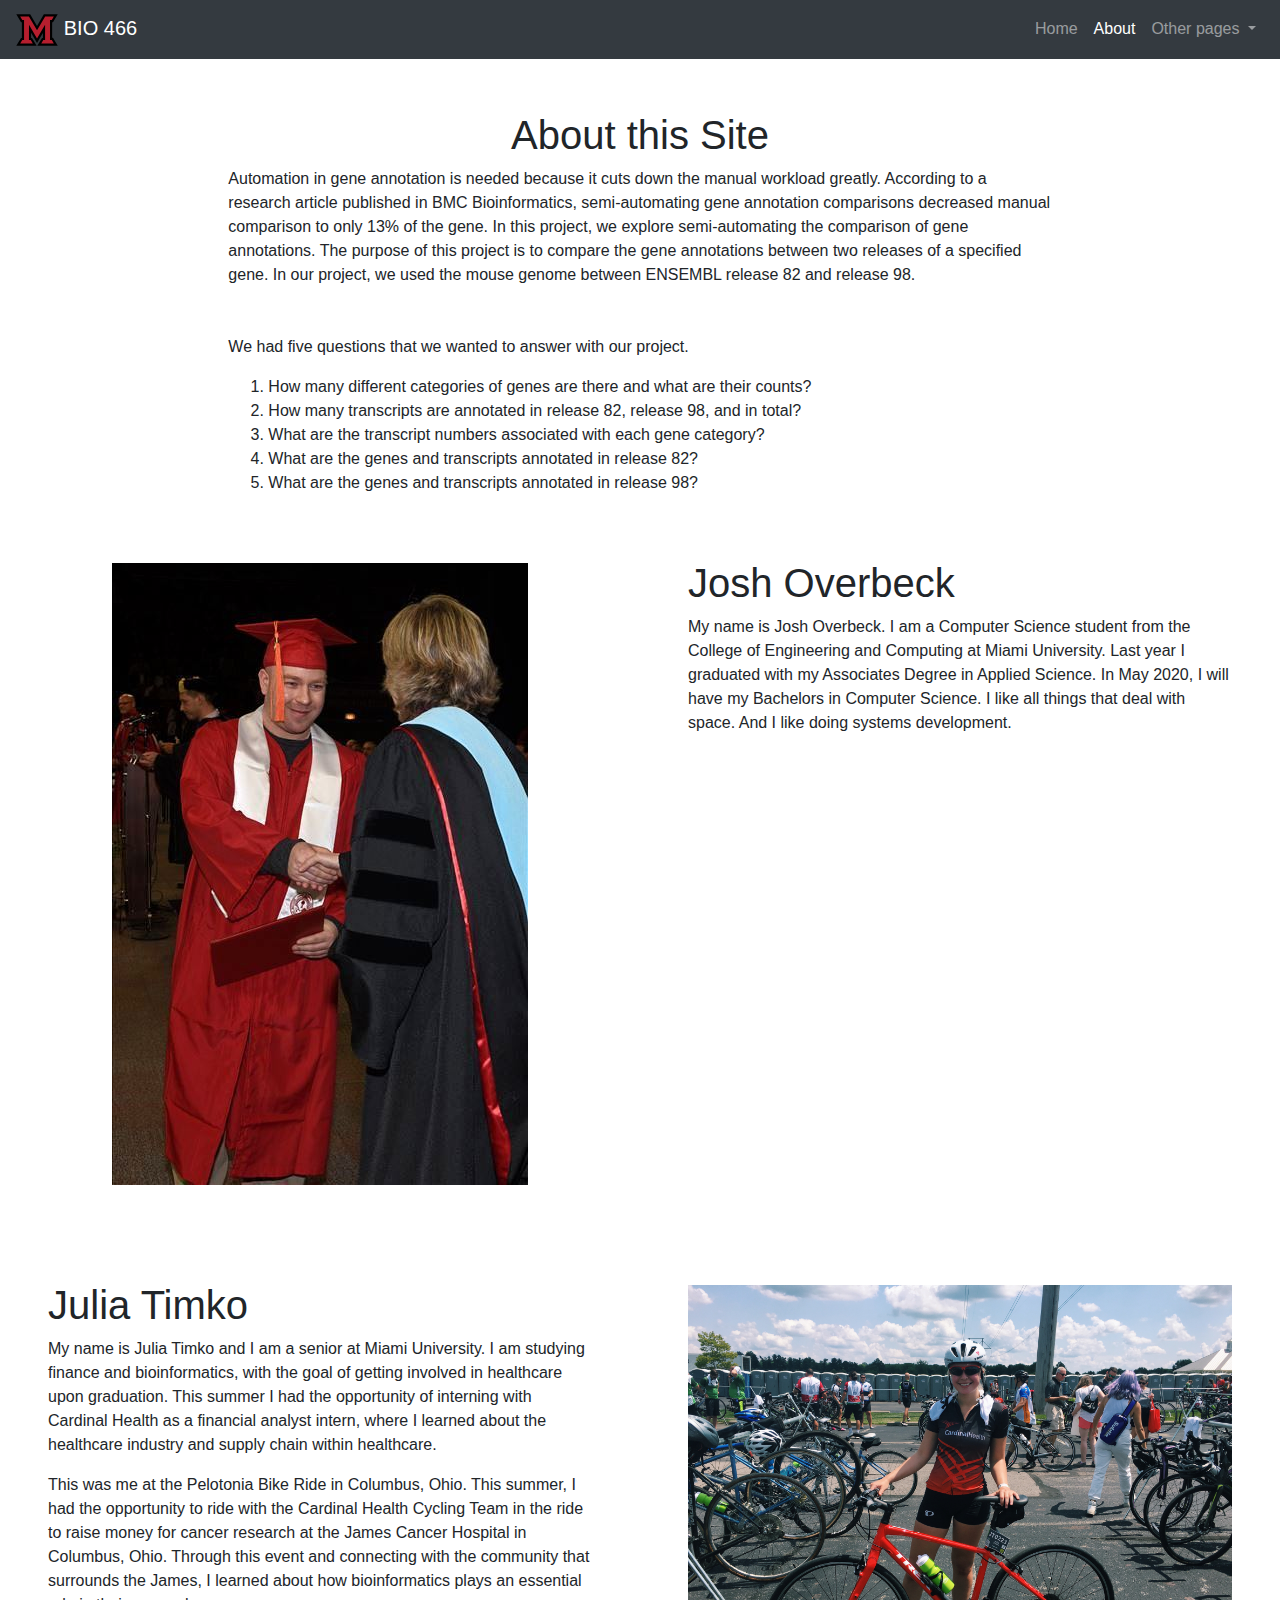
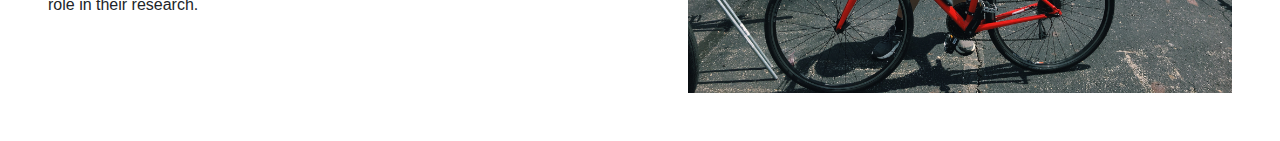
<file: about.html>
<!DOCTYPE html>
<html lang="en">
  <head>
    <meta charset="UTF-8">
    <meta name="description" content="This is for the final project in BIO 466">
    <meta name="author" content="Josh Overbeck">
    <meta name="author" content="Julia Timko">
    <meta name="keywords" content="Bioinformatics Computer Science Gene annotation">
    <meta name="contact" content="overbejt@miamioh.edu">
    <meta name="contact" content="timkojm@miamioh.edu">
    <meta name="viewport" content="width=device-width, initial-scale=1.0">
    <link rel="stylesheet" type="text/css" href="css/bio.css">
    <link rel="stylesheet" href="https://stackpath.bootstrapcdn.com/bootstrap/4.3.1/css/bootstrap.min.css" integrity="sha384-ggOyR0iXCbMQv3Xipma34MD+dH/1fQ784/j6cY/iJTQUOhcWr7x9JvoRxT2MZw1T" crossorigin="anonymous">
    <title>BIO 466</title>
  </head>
  <body>
    <!-- navigation -->
    <nav class="navbar navbar-expand-lg navbar-dark bg-dark">
      <a class="navbar-brand" href="#">
        <img src="images/Miami_Redhawks_logo.svg" alt="Miami Redhawks logo" class="logo">
        BIO 466
      </a>
      <button class="navbar-toggler" type="button" data-toggle="collapse" data-target="#navbarSupportedContent" aria-controls="navbarSupportedContent" aria-expanded="false" aria-label="Toggle navigation">
      <span class="navbar-toggler-icon"></span>
      </button>

      <div class="collapse navbar-collapse" id="navbarSupportedContent">
        <ul class="navbar-nav ml-auto">
          <li class="nav-item ">
            <a class="nav-link" href="index.html">Home</a>
          </li>
          <li class="nav-item">
            <a class="nav-link active" href="about.html">About <span class="sr-only">(current)</span></a>
          </li>
          <li class="nav-item dropdown">
            <a class="nav-link dropdown-toggle" href="#" id="navbarDropdown" role="button" data-toggle="dropdown" aria-haspopup="true" aria-expanded="false">
            Other pages
            </a>
            <div class="dropdown-menu dropdown-menu-right" aria-labelledby="navbarDropdown">
              <a class="dropdown-item" href="search.py">Search for a Gene or Transcript</a>
              <a class="dropdown-item" href="cat-count.py">Categories of Genes</a>
              <a class="dropdown-item" href="ano-transc-cnt.py">Annotated Transcripts</a>
              <a class="dropdown-item" href="gene-cat-trans.py">Transcripts by Gene Category</a>
              <!-- <a class="dropdown-item" href="min-max.py">Min/max of Transcripts per Gene</a> -->
              <!-- NOT YET -->
              <!-- <a class="dropdown-item" href="gene-annotation.html">Annotations</a> -->
              <a class="dropdown-item" href="gt98.py">Genes and Transcripts -- ENSMBL 98 Only</a>
              <a class="dropdown-item" href="gt82.py">Genes and Transcripts -- ENSMBL 82 Only</a>
            </div>
          </li>
        </ul>
      </div>
    </nav>
    <!-- main container -->
    <div class="container-fluid">
      <div class="row pt-5"><!-- row for about the website -->
        <div class="pt-lg-1 col-lg-8 col-md-8 col-sm-12 ml-auto mr-auto">
          <h1 class="text-center">About this Site</h1>
          <p>Automation in gene annotation is needed because it cuts down the manual workload greatly. According to a research article published in BMC Bioinformatics, semi-automating gene annotation comparisons decreased manual comparison to only 13% of the gene. In this project, we explore semi-automating the comparison of gene annotations. The purpose of this project is to compare the gene annotations between two releases of a specified gene. In our project, we used the mouse genome between ENSEMBL release 82 and release 98.
          <br><br><br>We had five questions that we wanted to answer with our project.
            <ol type="1">
              <li>How many different categories of genes are there and what are their counts?</li>
              <li>How many transcripts are annotated in release 82, release 98, and in total?</li>
              <li>What are the transcript numbers associated with each gene category?</li>
              <li>What are the genes and transcripts annotated in release 82?</li>
              <li>What are the genes and transcripts annotated in release 98?</li>
            </ol>
          </p>
        </div>
      </div>
      <div class="row pt-5"> <!-- row for Josh -->
        <div class="pt-lg-1 text-center col-lg-6 col-md-12 col-sm-12 p-md-5 p-sm-5">
          <img class="img-fluid" src="images/josh-at-graduation.jpg" alt="Me graduating with my Associates degree">
        </div>
        <div class="col-lg-6 col-md-12 col-sm-12 pr-lg-5 pt-lg-0 p-md-5 p-sm-5">
          <h1>Josh Overbeck</h1>
          <p>My name is Josh Overbeck. I am a Computer Science student from the College of Engineering and Computing at Miami University.  Last year I graduated with my Associates Degree in Applied Science.  In May 2020, I will have my Bachelors in Computer Science.  I like all things that deal with space.  And I like doing systems development.</p>
        </div><!-- end of col -->
     </div><!-- end of row -->
     <div class="row pt-5"> <!-- row for Julia -->
        <div class="col-lg-6 col-md-12 col-sm-12 pr-lg-5 pt-lg-0 p-md-5 p-sm-5">
          <h1>Julia Timko</h1>
          <p>My name is Julia Timko and I am a senior at Miami University. I am studying finance and bioinformatics, with the goal of getting involved in healthcare upon graduation. This summer I had the opportunity of interning with Cardinal Health as a financial analyst intern, where I learned about the healthcare industry and supply chain within healthcare.</p>
          <p>This was me at the Pelotonia Bike Ride in Columbus, Ohio. This summer, I had the opportunity to ride with the Cardinal Health Cycling Team in the ride to raise money for cancer research at the James Cancer Hospital in Columbus, Ohio. Through this event and connecting with the community that surrounds the James, I learned about how bioinformatics plays an essential role in their research.</p>
        </div><!-- end of col -->
        <div class="pt-lg-1 text-center col-lg-6 col-md-12 col-sm-12 p-md-5 p-sm-5">
          <img class="img-fluid" src="images/julia-at-pelotonia.JPG" alt="Julia at Pelotonia">
        </div><!-- end of col -->
     </div><!-- end of row -->
    </div><!-- end of the main container -->


  <script src="https://code.jquery.com/jquery-3.3.1.slim.min.js" integrity="sha384-q8i/X+965DzO0rT7abK41JStQIAqVgRVzpbzo5smXKp4YfRvH+8abtTE1Pi6jizo" crossorigin="anonymous"></script>
  <script src="https://cdnjs.cloudflare.com/ajax/libs/popper.js/1.14.7/umd/popper.min.js" integrity="sha384-UO2eT0CpHqdSJQ6hJty5KVphtPhzWj9WO1clHTMGa3JDZwrnQq4sF86dIHNDz0W1" crossorigin="anonymous"></script>
  <script src="https://stackpath.bootstrapcdn.com/bootstrap/4.3.1/js/bootstrap.min.js" integrity="sha384-JjSmVgyd0p3pXB1rRibZUAYoIIy6OrQ6VrjIEaFf/nJGzIxFDsf4x0xIM+B07jRM" crossorigin="anonymous"></script>

  </body>
</html>
</file>
<file: css/bio.css>
body, html {
	height: 100%;
	background-position: center;
	background-repeat: no-repeat;
	background-size: cover;
}
.index-bg {
	/*background-image: url(https://static1.squarespace.com/static/53475376e4b029dc12be07c5/57de1e84ff7c5017de064d75/586b3c1a440243428d8f36e6/1483422753007/20161213_K11417_117.jpg?format=1000w);*/
	background-image: url(https://image.freepik.com/free-vector/bioinformatics-vector-concept-illustration-banner-thin-line-style-white-background_104589-1.jpg);
	height: 100%;
	background-position: center;
	background-repeat: no-repeat;
	background-size: cover;
}
.carosl {
	height: 100%;
	/*redundant?*/
}
.logo {
	height: 32px;
	/*redundant?*/
}
#gene-selection {
	width:300px; !important
}
</file>
